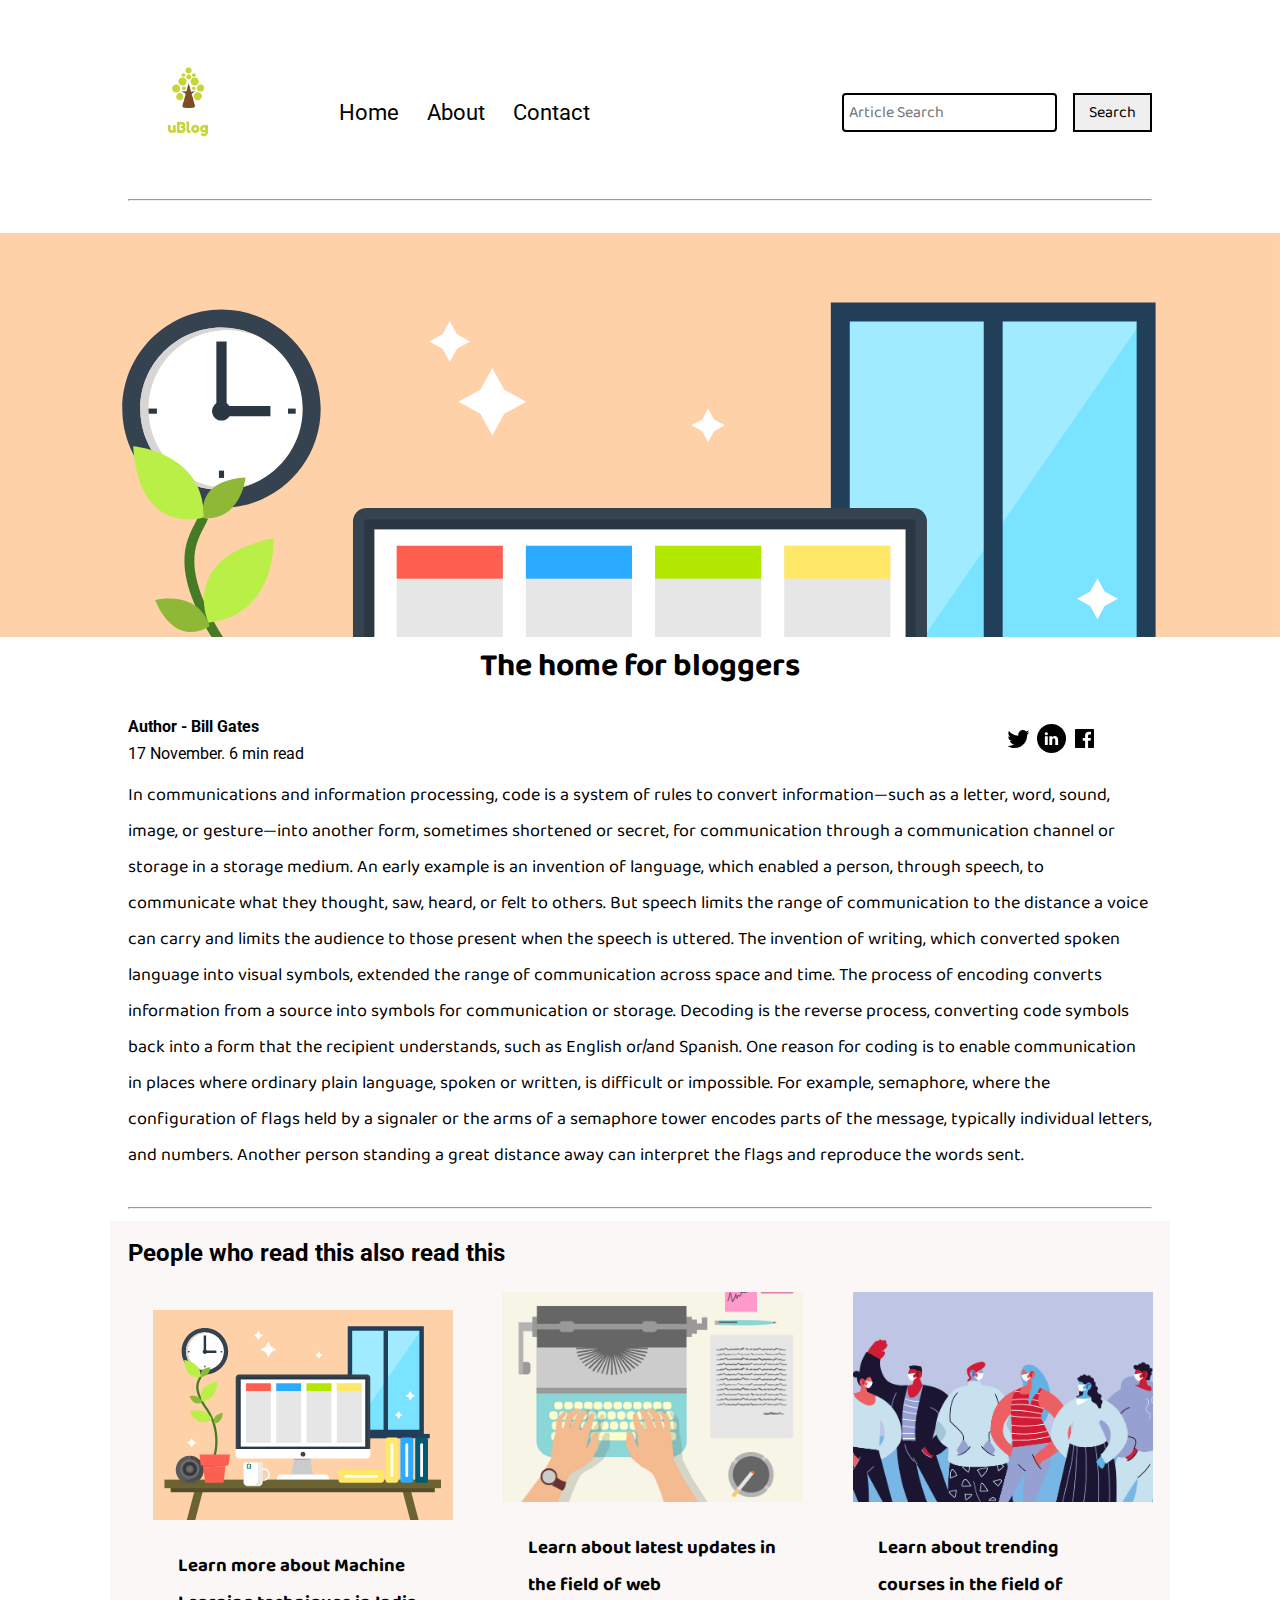
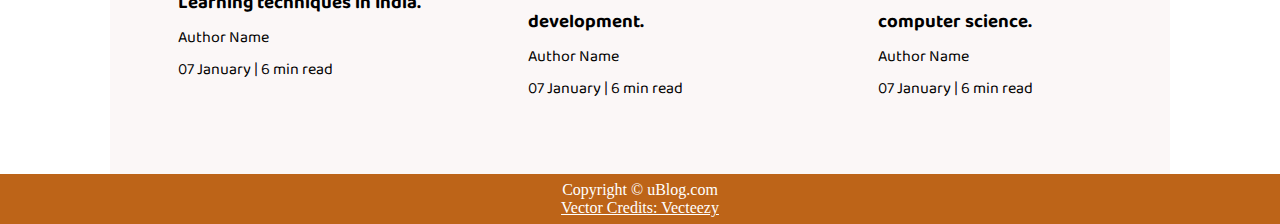
<file: blogpost.html>
<!DOCTYPE html>
<html lang="en">
<head>
    <meta charset="UTF-8">
    <meta name="viewport" content="width=device-width, initial-scale=1.0">
    <meta http-equiv="X-UA-Compatible" content="ie=edge">
    <link rel="stylesheet" href="css/utils.css">
    <link rel="stylesheet" href="css/style.css">
    <link rel="stylesheet" href="css/blogpost.css">
    <link rel="stylesheet" href="css/mobile.css">
    <title>uBlog - Blogger's Home</title>
</head>
<body>
    <nav class="navigation max-width-1 m-auto">
        <div class="nav-left">
            <a href="/">
            <span><img src="image/logo.png" alt=""></span>
            </a>
            <ul>
                <li><a href="/">Home</a></li>
                <li><a href="/blogpost.html">About</a></li>
                <li><a href="/contact.html">Contact</a></li>
            </ul>
        </div>
        <div class="nav-right">
            <form action="/search.html" method="get">
                <input class="form-input" type="text" name="query" placeholder="Article Search">
                <button class="btn">Search</button>
            </form>
        </div>
    </nav>
    <div class="max-width-1 m-auto my-2">
        <hr>
    </div>
    <div class="post-img">
        <img src="image/11.svg" alt="">
    </div>
    <div class="m-auto blog-post-content max-width-1 m-auto my-2">
        <h1 class="font1">The home for bloggers</h1>
        <div class="blogpost-meta">
            <div class="author-info">
                <div>
                    <b>Author - Bill Gates</b>
                </div>
                <div>17 November. 6 min read</div>
            </div>
            <div class="social">
                <svg width="29" height="29" class="hk"><path d="M22.05 7.54a4.47 4.47 0 0 0-3.3-1.46 4.53 4.53 0 0 0-4.53 4.53c0 .35.04.7.08 1.05A12.9 12.9 0 0 1 5 6.89a5.1 5.1 0 0 0-.65 2.26c.03 1.6.83 2.99 2.02 3.79a4.3 4.3 0 0 1-2.02-.57v.08a4.55 4.55 0 0 0 3.63 4.44c-.4.08-.8.13-1.21.16l-.81-.08a4.54 4.54 0 0 0 4.2 3.15 9.56 9.56 0 0 1-5.66 1.94l-1.05-.08c2 1.27 4.38 2.02 6.94 2.02 8.3 0 12.86-6.9 12.84-12.85.02-.24 0-.43 0-.65a8.68 8.68 0 0 0 2.26-2.34c-.82.38-1.7.62-2.6.72a4.37 4.37 0 0 0 1.95-2.51c-.84.53-1.81.9-2.83 1.13z"></path></svg>

                <svg style="background: black;
                border-radius: 21px;" width="29" height="29" viewBox="0 0 29 29" fill="none" class="hk"><path d="M5 6.36C5 5.61 5.63 5 6.4 5h16.2c.77 0 1.4.61 1.4 1.36v16.28c0 .75-.63 1.36-1.4 1.36H6.4c-.77 0-1.4-.6-1.4-1.36V6.36z"></path><path fill-rule="evenodd" clip-rule="evenodd" d="M10.76 20.9v-8.57H7.89v8.58h2.87zm-1.44-9.75c1 0 1.63-.65 1.63-1.48-.02-.84-.62-1.48-1.6-1.48-.99 0-1.63.64-1.63 1.48 0 .83.62 1.48 1.59 1.48h.01zM12.35 20.9h2.87v-4.79c0-.25.02-.5.1-.7.2-.5.67-1.04 1.46-1.04 1.04 0 1.46.8 1.46 1.95v4.59h2.87v-4.92c0-2.64-1.42-3.87-3.3-3.87-1.55 0-2.23.86-2.61 1.45h.02v-1.24h-2.87c.04.8 0 8.58 0 8.58z" fill="#fff"></path></svg>

                <svg width="29" height="29" class="hk"><path d="M23.2 5H5.8a.8.8 0 0 0-.8.8V23.2c0 .44.35.8.8.8h9.3v-7.13h-2.38V13.9h2.38v-2.38c0-2.45 1.55-3.66 3.74-3.66 1.05 0 1.95.08 2.2.11v2.57h-1.5c-1.2 0-1.48.57-1.48 1.4v1.96h2.97l-.6 2.97h-2.37l.05 7.12h5.1a.8.8 0 0 0 .79-.8V5.8a.8.8 0 0 0-.8-.79"></path></svg>
            </div>
        </div>
        <p class="font1">In communications and information processing, code is a system of rules to convert information—such as a letter, word, sound, image, or gesture—into another form, sometimes shortened or secret, for communication through a communication channel or storage in a storage medium. An early example is an invention of language, which enabled a person, through speech, to communicate what they thought, saw, heard, or felt to others. But speech limits the range of communication to the distance a voice can carry and limits the audience to those present when the speech is uttered. The invention of writing, which converted spoken language into visual symbols, extended the range of communication across space and time.

            The process of encoding converts information from a source into symbols for communication or storage. Decoding is the reverse process, converting code symbols back into a form that the recipient understands, such as English or/and Spanish.
            
            One reason for coding is to enable communication in places where ordinary plain language, spoken or written, is difficult or impossible. For example, semaphore, where the configuration of flags held by a signaler or the arms of a semaphore tower encodes parts of the message, typically individual letters, and numbers. Another person standing a great distance away can interpret the flags and reproduce the words sent.</p>

    </div>
    <div class="max-width-1 m-auto"><hr></div>
    <div class="home-articles max-width-1 m-auto font2">
        <h2>People who read this also read this</h2>
        <div class="row">
            <div class="home-article more-post">
                <div class="home-article-img">
                    <img src="image/11.svg" alt="article">
                </div>
                <div class="home-article-content font1">
                    <a href="/blogpost.html"><h3>Learn more about Machine Learning techniques in India.</h3></a>
                    <div>Author Name</div>
                    <span>07 January | 6 min read</span>
                </div>
            </div>
            <div class="home-article more-post">
                <div class="home-article-img">
                    <img src="image/1.png" alt="article">
                </div>
                <div class="home-article-content font1">
                    <a href="/blogpost.html"><h3>Learn about latest updates in the field of web development.</h3></a>
                    <div>Author Name</div>
                    <span>07 January | 6 min read</span>
                </div>
            </div>
            <div class="home-article more-post">
                <div class="home-article-img">
                    <img src="image/2.png" alt="article">
                </div>
                <div class="home-article-content font1">
                    <a href="/blogpost.html"><h3>Learn about trending courses in the field of computer science.</h3></a>
                    <div>Author Name</div>
                    <span>07 January | 6 min read</span>
                </div>
            </div>
        </div>
        
    </div>
    <div class="footer">
        <p>Copyright &copy; uBlog.com</p>
        <a href="https://www.vecteezy.com/free-vector/typewriter">Vector Credits: Vecteezy</a>
    </div>
    <script src="js/index.js"></script>
</body>
</html>
</file>
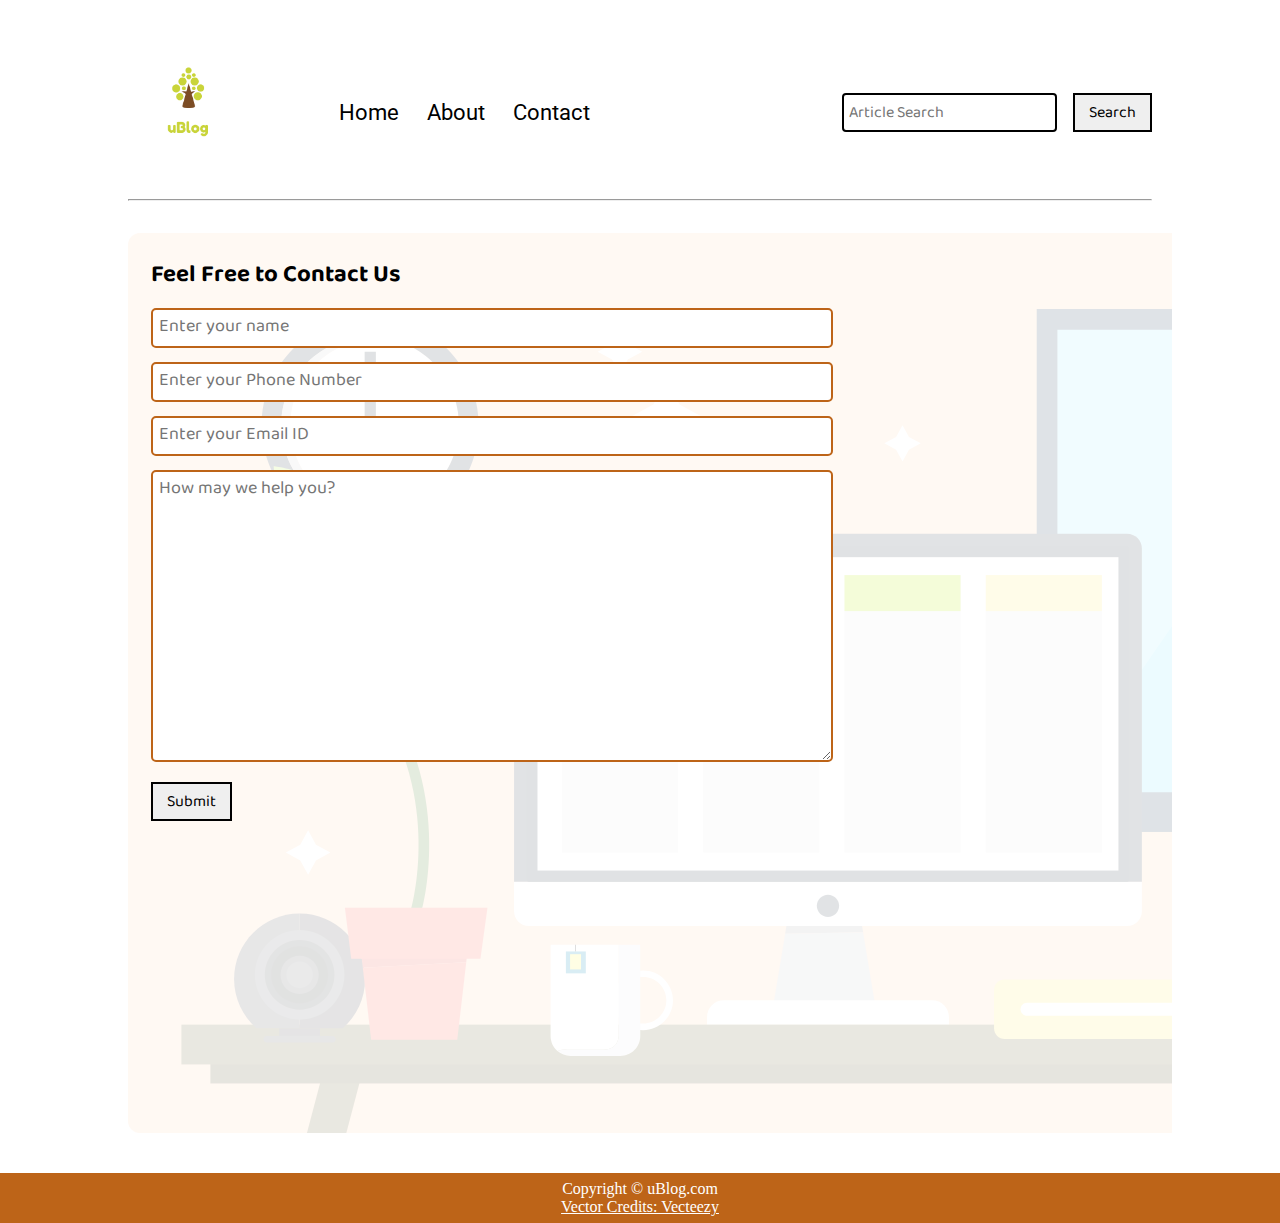
<file: contact.html>
<!DOCTYPE html>
<html lang="en">
<head>
    <meta charset="UTF-8">
    <meta name="viewport" content="width=device-width, initial-scale=1.0">
    <meta http-equiv="X-UA-Compatible" content="ie=edge">
    <link rel="stylesheet" href="css/utils.css">
    <link rel="stylesheet" href="css/style.css">
    <link rel="stylesheet" href="css/contact.css">
    <link rel="stylesheet" href="css/mobile.css">
    <title>uBlog - Blogger's Home</title>
</head>
<body>
    <nav class="navigation max-width-1 m-auto">
        <div class="nav-left">
            <a href="/">
            <span><img src="image/logo.png" alt=""></span>
            </a>
            <ul>
                <li><a href="/">Home</a></li>
                <li><a href="/blogpost.html">About</a></li>
                <li><a href="/contact.html">Contact</a></li>
            </ul>
        </div>
        <div class="nav-right">
            <form action="/search.html" method="get">
                <input class="form-input" type="text" name="query" placeholder="Article Search">
                <button class="btn">Search</button>
            </form>
        </div>
    </nav>
    <div class="max-width-1 m-auto">
        <hr>
    </div>
    <div class="contact-content font1 max-width-1 m-auto">
        <div class="max-width-1 m-auto mx-1">
            <h2>Feel Free to Contact Us</h2>
            <div class="contact-form">
                <div class="form-box">
                    <input type="text" id="name" placeholder="Enter your name">
                </div>
                <div class="form-box">
                    <input type="text" id="phone" placeholder="Enter your Phone Number">
                </div>
                <div class="form-box">
                    <input type="text" id="email" placeholder="Enter your Email ID">
                </div>
                <div class="form-box">
                    <textarea name="" id="msg" cols="30" rows="8" placeholder="How may we help you?"></textarea>
                </div>
                <div class="form-box">
                    <button id="submit" class="btn">Submit</button>
                </div>
            </div>
        </div>
        
    </div>
    <div class="footer">
        <p>Copyright &copy; uBlog.com</p>
        <a href="https://www.vecteezy.com/free-vector/typewriter">Vector Credits: Vecteezy</a>
    </div>
    <script src="js/index.js"></script>
</body>
</html>
</file>
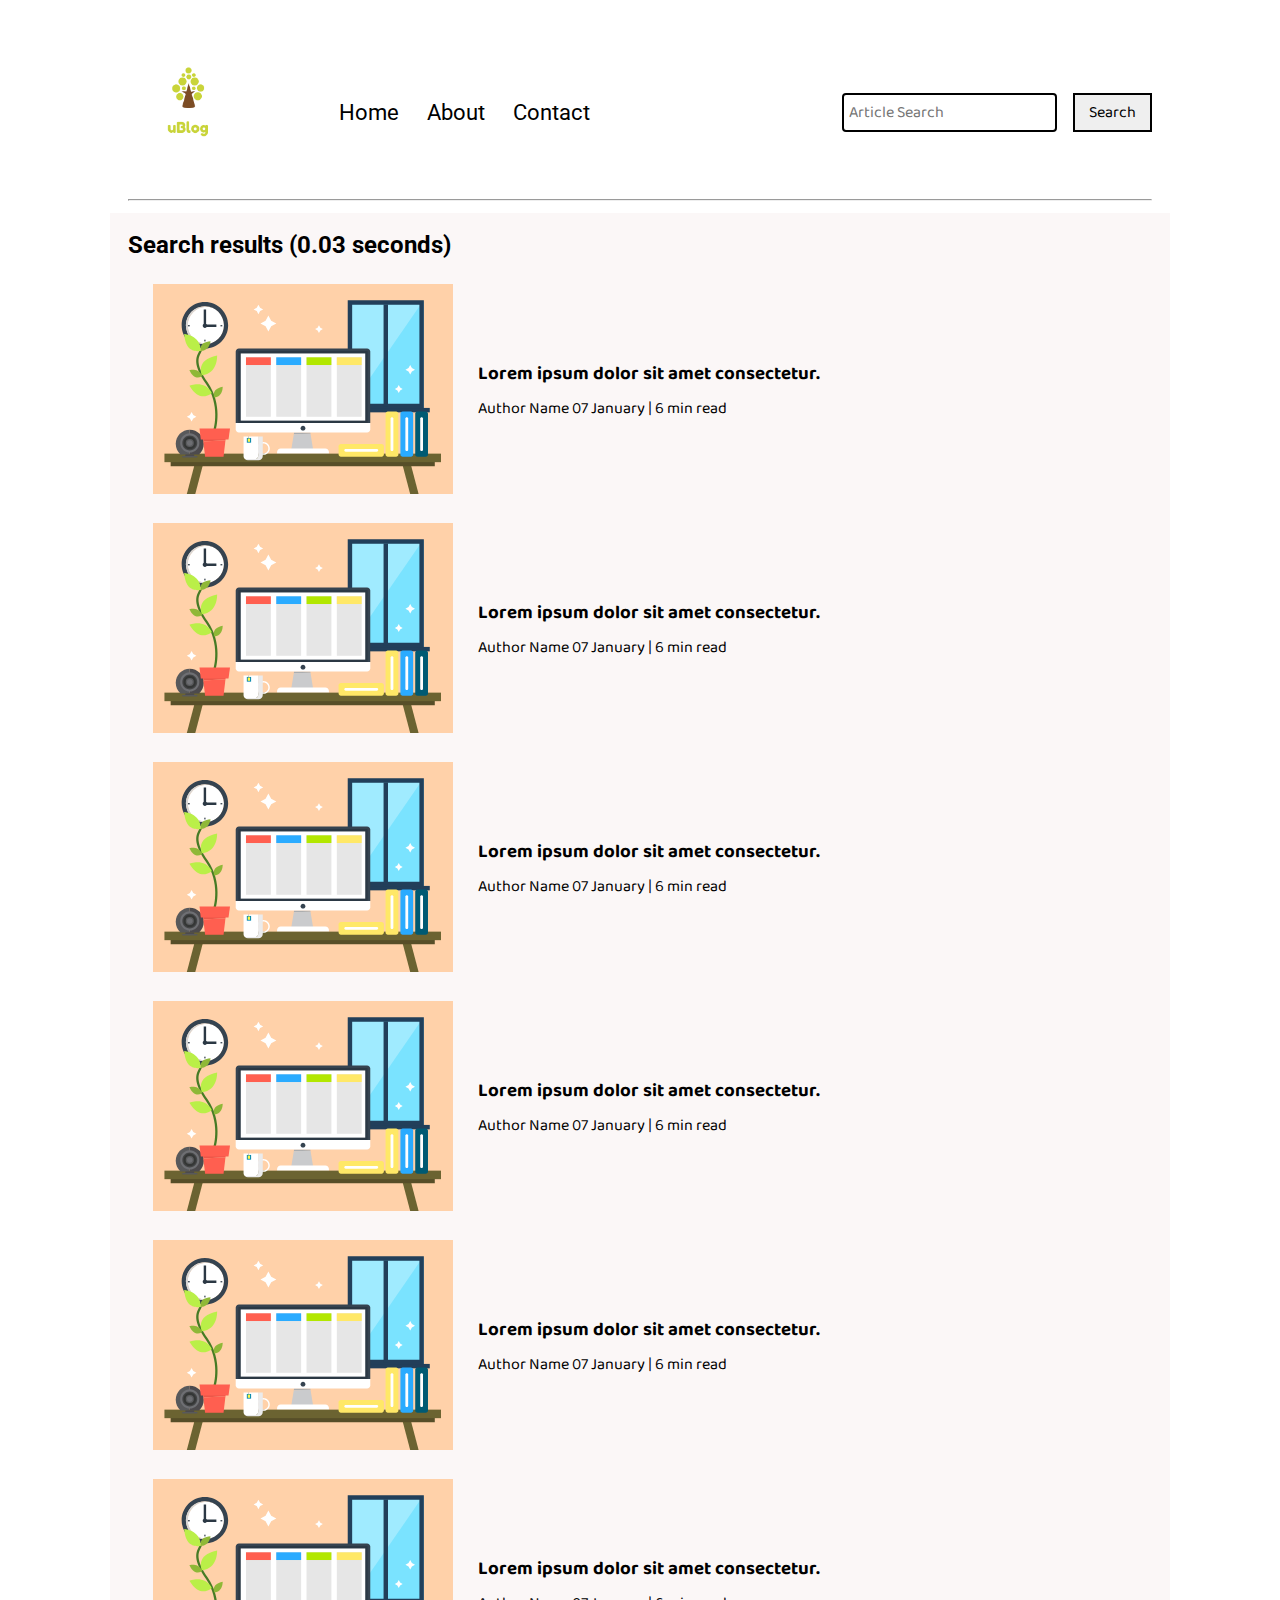
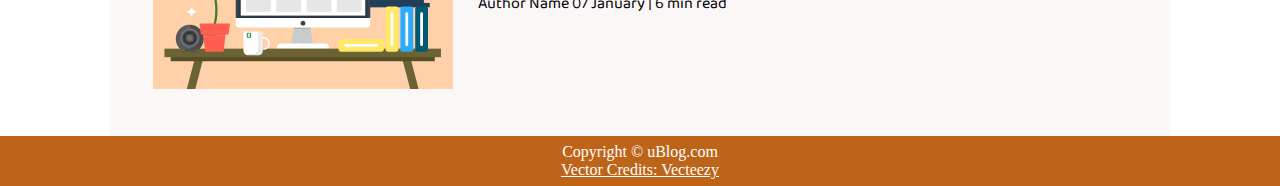
<file: search.html>
<!DOCTYPE html>
<html lang="en">
<head>
    <meta charset="UTF-8">
    <meta name="viewport" content="width=device-width, initial-scale=1.0">
    <meta http-equiv="X-UA-Compatible" content="ie=edge">
    <link rel="stylesheet" href="css/utils.css">
    <link rel="stylesheet" href="css/style.css">
    <link rel="stylesheet" href="css/mobile.css">
    <title>uBlog - Blogger's Home</title>
</head>
<body>
    <nav class="navigation max-width-1 m-auto">
        <div class="nav-left">
            <a href="/">
            <span><img src="image/logo.png" alt=""></span>
            </a>
            <ul>
                <li><a href="/">Home</a></li>
                <li><a href="/blogpost.html">About</a></li>
                <li><a href="/contact.html">Contact</a></li>
            </ul>
        </div>
        <div class="nav-right">
            <form action="/search.html" method="get">
                <input class="form-input" type="text" name="query" placeholder="Article Search">
                <button class="btn">Search</button>
            </form>
        </div>

    </nav>
    <div class="max-width-1 m-auto"><hr></div>
    <div class="home-articles max-width-1 m-auto font2">
        <h2>Search results (0.03 seconds)</h2>
        <div class="home-article">
            <div class="home-article-img">
                <img src="image/11.svg" alt="article">
            </div>
            <div class="home-article-content font1">
                <a href="/blogpost.html"><h3>Lorem ipsum dolor sit amet consectetur.</h3></a>
                <span>Author Name</span>
                <span>07 January | 6 min read</span>
            </div>
        </div>
        <div class="home-article">
            <div class="home-article-img">
                <img src="image/11.svg" alt="article">
            </div>
            <div class="home-article-content font1">
                <a href="/blogpost.html"><h3>Lorem ipsum dolor sit amet consectetur.</h3></a>
                <span>Author Name</span>
                <span>07 January | 6 min read</span>
            </div>
        </div>
        <div class="home-article">
            <div class="home-article-img">
                <img src="image/11.svg" alt="article">
            </div>
            <div class="home-article-content font1">
                <a href="/blogpost.html"><h3>Lorem ipsum dolor sit amet consectetur.</h3></a>
                <span>Author Name</span>
                <span>07 January | 6 min read</span>
            </div>
        </div>
        <div class="home-article">
            <div class="home-article-img">
                <img src="image/11.svg" alt="article">
            </div>
            <div class="home-article-content font1">
                <a href="/blogpost.html"><h3>Lorem ipsum dolor sit amet consectetur.</h3></a>
                <span>Author Name</span>
                <span>07 January | 6 min read</span>
            </div>
        </div>
        <div class="home-article">
            <div class="home-article-img">
                <img src="image/11.svg" alt="article">
            </div>
            <div class="home-article-content font1">
                <a href="/blogpost.html"><h3>Lorem ipsum dolor sit amet consectetur.</h3></a>
                <span>Author Name</span>
                <span>07 January | 6 min read</span>
            </div>
        </div>
        <div class="home-article">
            <div class="home-article-img">
                <img src="image/11.svg" alt="article">
            </div>
            <div class="home-article-content font1">
                <a href="/blogpost.html"><h3>Lorem ipsum dolor sit amet consectetur.</h3></a>
                <span>Author Name</span>
                <span>07 January | 6 min read</span>
            </div>
        </div>
    </div>
    <div class="footer">
        <p>Copyright &copy; uBlog.com</p>
        <a href="https://www.vecteezy.com/free-vector/typewriter">Vector Credits: Vecteezy</a>
    </div>
    <script src="js/index.js"></script>
</body>
</html>
</file>
<file: css/utils.css>
@import url("https://fonts.googleapis.com/css2?family=Roboto&display=swap");
@import url("https://fonts.googleapis.com/css2?family=Baloo+Bhaina+2:wght@500&display=swap");

:root {
    --main-bg-color: #bd6418;
    --font1: "Baloo Bhaina 2", cursive;
    --font2: 'Roboto', sans-serif;
}

.font1 {
    font-family: var(--font1);
}

.font2 {
    font-family: var(--font2);
}

.max-width-1 {
    max-width: 80vw;
}

.max-width-2 {
    max-width: 60vw;
}

.m-auto {
    margin: auto;
}

.mx-1 {
    margin-left: 23px;
    margin-right: 23px;
}

.my-2 {
    /* margin-top: 32px; */
    margin-bottom: 32px;
}

.btn {
    padding: 0px 14px;
    padding-top: 3px;
    font-size: 16px;
    border: 2px solid black;
    border-radius: 6spx;
    font-family: var(--font1);
    cursor: pointer;
    transition: all 0.3s ease-in-out;
}

.btn:hover {
    color: white;
    background: var(--main-bg-color);
}

.form-input {
    padding: 0px 5px;
    padding-top: 3px;
    font-size: 16px;
    border: 2px solid black;
    border-radius: 4px;
    margin: 0 13px;
    font-family: var(--font1);
}

.form-box input, textarea {
    width: 52vw;
    padding: 0px 6px;
    margin: 7px 0px;
    font-size: 18px;
    font-family: var(--font1);
    border: 2px solid var(--main-bg-color);
    border-radius: 5px;
}
</file>
<file: css/style.css>
*{
    margin: 0;
    padding: 0;
}

.navigation {
    margin-top: 25px;
    font-family: var(--font1);
    /* height: 74px; */
    /* background-color: red; */
    display: flex;
    justify-content: space-between;
    align-items: center;
}

.nav-left {
    display: flex;
}

.nav-left span {
    font-size: 35px;
    padding-top: 5px;
}

.nav-left ul {
    display: flex;
    align-items: center;
    margin: 0 77px;
    font-size: 22px;
}

.nav-left ul li {
    list-style: none;
    margin: 0 14px;
    font-family: var(--font2);
}

.nav-left ul li a {
    text-decoration: none;
    color: black;
}

.nav-left ul li a:hover {
    color: var(--main-bg-color);
    font-weight: bolder;
}

.nav-left img {
    width: 120px;
    padding-top: 25px;
}

.content-left {
    font-family: var(--font1);
    width: 50%;
    display: flex;
    flex-direction: column;
    justify-content: center;
    padding: 49px;
    z-index: 1;
}

.content-right {
    width: 50%;
    display: flex;
    align-items: center;
    justify-content: center;
}

.content-right img {
    height: 300px;
    display: flex;
    border: 2px solid black;
    border-radius: 200px;
}

.content{
    height: 100%;
    display: flex;
    margin-top: 32px;
    padding: 9px;
    position: relative;
}

.content::after {
    content: "";
    background-image: url("../image/11.svg");
    position: absolute;
    width: 100%;
    height: inherit;
    opacity: 0.15;
    border-radius: 12px;
}

.home-articles {
    padding: 18px;
    background-color: rgb(248, 239, 239,0.5);
    margin-top: 12px;
    position: relative;
}

.year-box {
    position: absolute;
    right: 90px;
    top: 100px;
    width: 234px;
    height: 255px;
    font-size: 18px;
}

.year-box div {
    margin: 12px 0px;
}

.home-article {
    display: flex;
    margin: 25px;
}

.home-article img {
    width: 300px;
}

.home-article-content {
    align-self: center;
    padding: 25px;
}

.home-article-content a {
    text-decoration: none;
    color: black;
}

.footer {
    height: 50px;
    background-color: var(--main-bg-color);
    display: flex;
    align-items: center;
    justify-content: center;
    color: white;
    flex-direction: column;
}

.footer a {
    color: white;
}
</file>
<file: css/blogpost.css>
.post-img {
    height: 404px;
    overflow: hidden;
    margin-top: 14px;
}

.post-img img{
    width: 100%;

}

.blog-post-content h1 {
    text-align: center;
}

.blog-post-content p {
    font-size: 18px;
}

.row {
    display: flex;
}

.more-post {
    flex-direction: column;
    justify-content: center;
    align-items: center;
}

.blogpost-meta {
    display: flex;
    justify-content: space-between;
}

.author-info {
    margin: 12px 0px;
}

.author-info div {
    padding: 4px 0px;
    font-family: var(--font2);
}

.social{
    padding-right: 53px;
    align-self: center;
    cursor: pointer;
}
</file>
<file: css/mobile.css>
@media screen and (max-width: 1200px) {
    .navigation {
        flex-direction: column;
        margin-bottom: 23px;
    }
    .nav-left {
        flex-direction: column;
        text-align: center;
    }
    .content-right {
        display: none;
    }
    .home-article {
        flex-direction: column;
    }
    .home-article-img {
        text-align: center;
    }
    .year-box {
        top: 25px;
        left: 60vw;
        font-size: 11px;
        display: flex;
    }
    .year-box div {
        padding: 0 3px;
        margin: 0;
    }
    .home-article img {
        width: 70vw;
    }
    .form-input {
        width: 50%;
    }
    .form-box input,
      textarea {
        width: 66vw;
    }
    .row {
        flex-direction: column;
    }
    .social {
        padding: 0;
    }
    .post-img {
        height: auto;
    }
    .adjust-year {
        position: static;
        height: auto;
        padding: 12px 0px;
        display: flex;
        justify-content: flex-end;
        width: 100%;
    }  
}
</file>
<file: css/contact.css>
.contact-content{  
    height: 100vh;
    margin-top: 32px;
    padding: 20px;
    position: relative; 
    overflow: hidden;
  }
  
.contact-content::after {
    content: "";
    background-image: url("../image/11.svg");
    position: absolute;
    top:0;
    width: 100%;
    height: inherit;
    opacity: 0.15;
    border-radius: 12px;
    z-index: -1;
}
</file>
